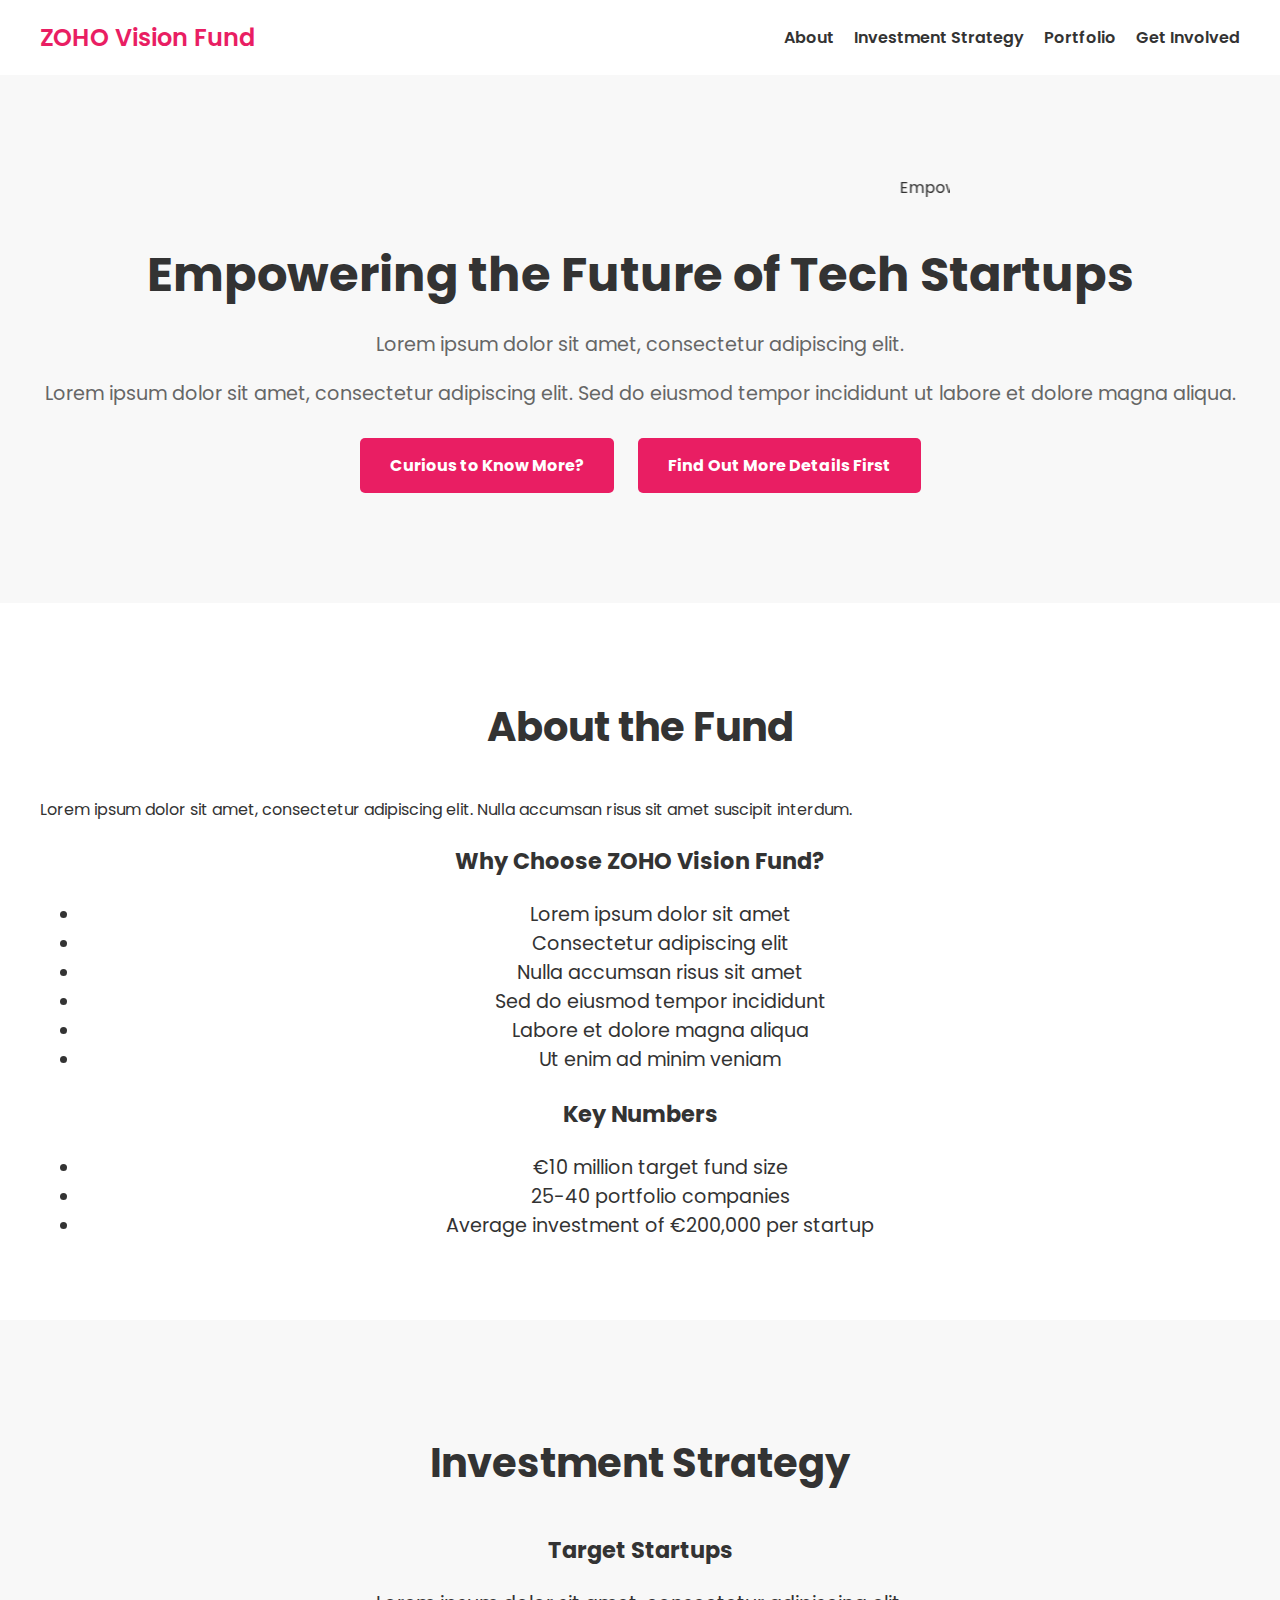
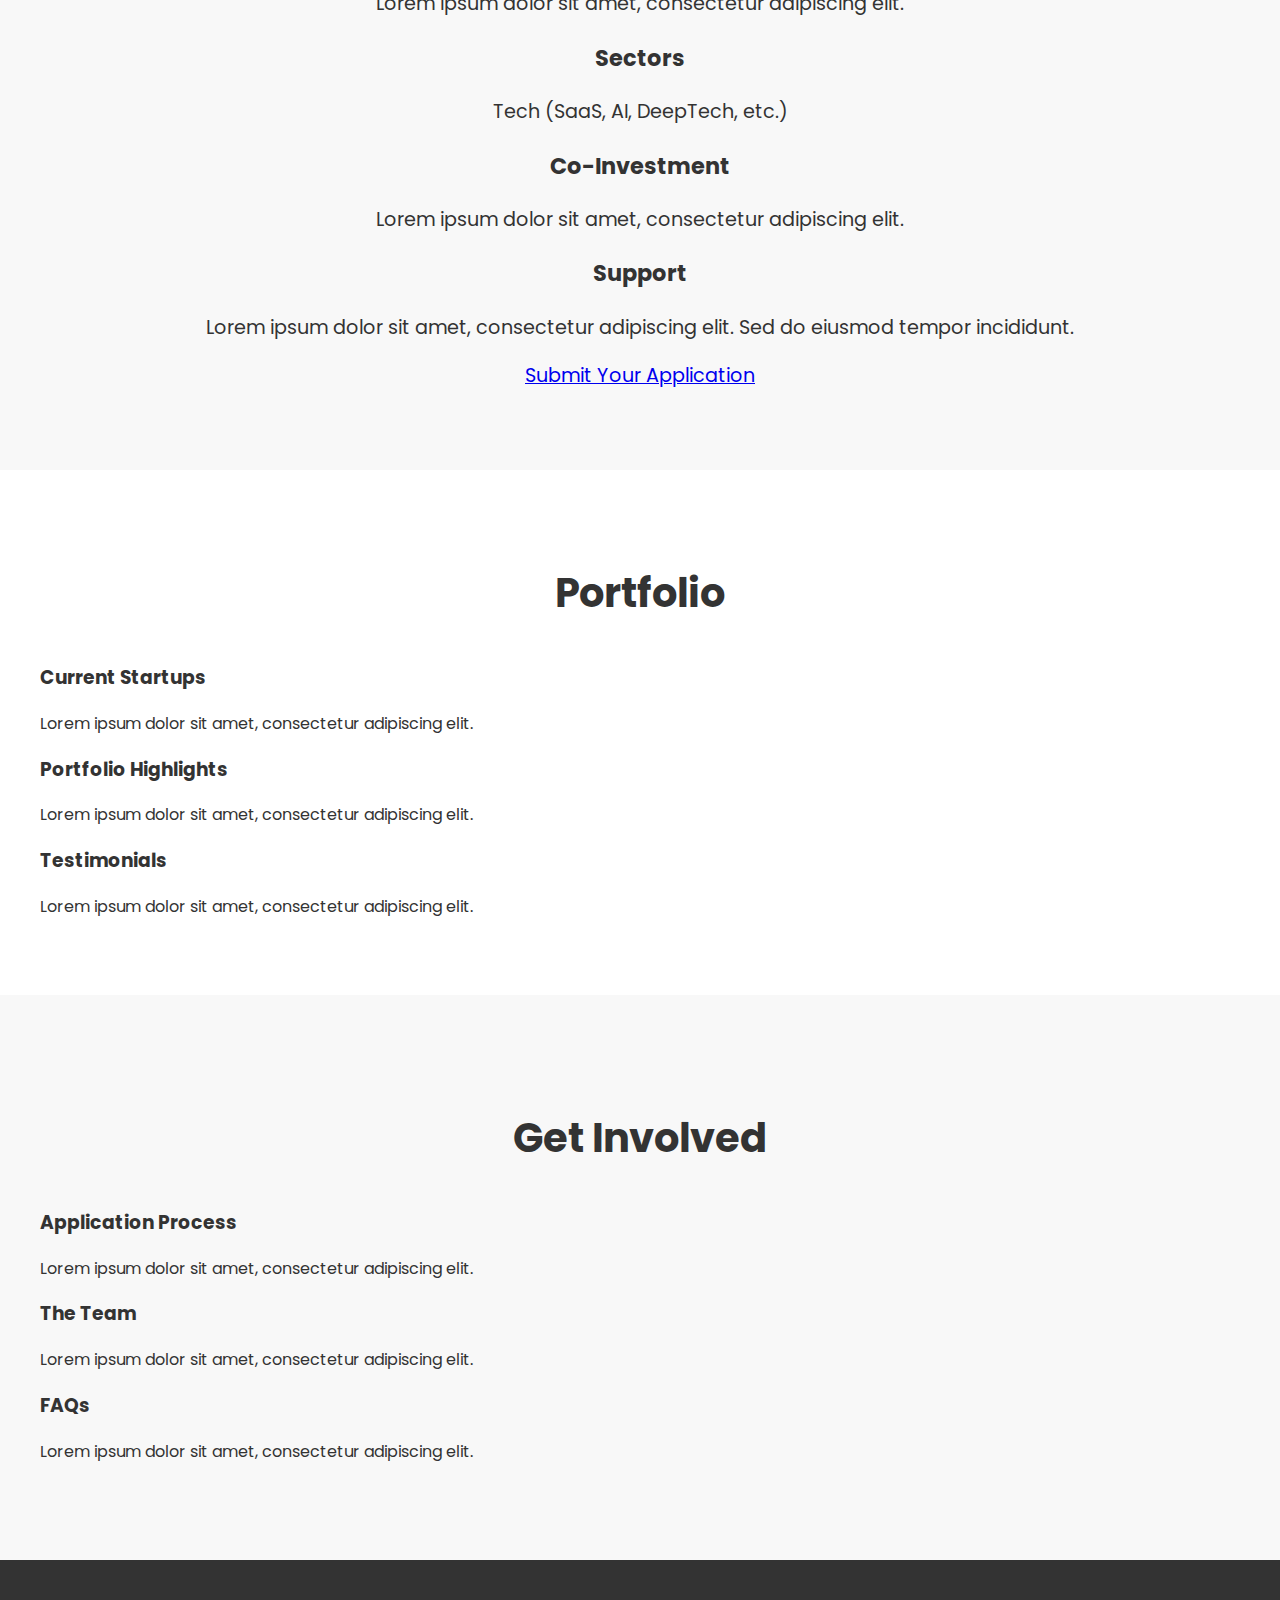
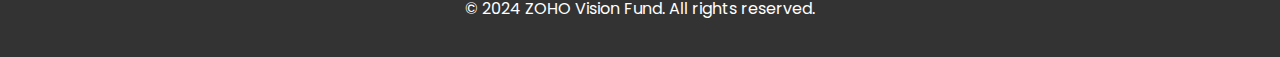
<file: index.html>
<!DOCTYPE html>
<html lang="en">
<head>
    <meta charset="UTF-8">
    <meta name="viewport" content="width=device-width, initial-scale=1.0">
    <title>ZOHO Vision Fund</title>
    <link href="https://fonts.googleapis.com/css2?family=Poppins:wght@400;600&display=swap" rel="stylesheet">
    <link rel="stylesheet" href="styles.css">
</head>
<body>
    <!-- Navbar -->
    <header>
        <nav>
            <div class="logo">
                <a href="#home">ZOHO Vision Fund</a>
            </div>
            <ul>
                <li><a href="#about">About</a></li>
                <li><a href="#strategy">Investment Strategy</a></li>
                <li><a href="#portfolio">Portfolio</a></li>
                <li><a href="#get-involved">Get Involved</a></li>
            </ul>
        </nav>
    </header>



    <!-- Homepage Section -->
    <section id="home" class="hero">
        <div class="hero-text">
            <marquee width="50%" id="GFG">
                Empowering the Future of Tech Startups with ZOHO Vision Fund | Co-Investing in Early-Stage Startups | Mentoring, Scaling, and Supporting Tech Visionaries
            </marquee>
            <h1>Empowering the Future of Tech Startups</h1>
            <p>Lorem ipsum dolor sit amet, consectetur adipiscing elit.</p>
            <p class="subtext">Lorem ipsum dolor sit amet, consectetur adipiscing elit. Sed do eiusmod tempor incididunt ut labore et dolore magna aliqua.</p>
            <div class="cta-buttons">
                <a href="#about" class="button">Curious to Know More?</a>
                <a href="#strategy" class="button">Find Out More Details First</a>
            </div>
        </div>
    </section>

    <!-- About the Fund Section -->
    <section id="about">
        <div class="container">
            <h2>About the Fund</h2>
            <p>Lorem ipsum dolor sit amet, consectetur adipiscing elit. Nulla accumsan risus sit amet suscipit interdum.</p>
            <div class="about-details">
                <h3>Why Choose ZOHO Vision Fund?</h3>
                <ul>
                    <li>Lorem ipsum dolor sit amet</li>
                    <li>Consectetur adipiscing elit</li>
                    <li>Nulla accumsan risus sit amet</li>
                    <li>Sed do eiusmod tempor incididunt</li>
                    <li>Labore et dolore magna aliqua</li>
                    <li>Ut enim ad minim veniam</li>
                </ul>
                <h3>Key Numbers</h3>
                <ul>
                    <li>€10 million target fund size</li>
                    <li>25-40 portfolio companies</li>
                    <li>Average investment of €200,000 per startup</li>
                </ul>
            </div>
        </div>
    </section>

    <!-- Investment Strategy Section -->
    <section id="strategy" class="highlight">
        <div class="container">
            <h2>Investment Strategy</h2>
            <div class="strategy-details">
                <h3>Target Startups</h3>
                <p>Lorem ipsum dolor sit amet, consectetur adipiscing elit.</p>
                <h3>Sectors</h3>
                <p>Tech (SaaS, AI, DeepTech, etc.)</p>
                <h3>Co-Investment</h3>
                <p>Lorem ipsum dolor sit amet, consectetur adipiscing elit.</p>
                <h3>Support</h3>
                <p>Lorem ipsum dolor sit amet, consectetur adipiscing elit. Sed do eiusmod tempor incididunt.</p>
                <a href="#get-involved" class="button">Submit Your Application</a>
            </div>
        </div>
    </section>

    <!-- Portfolio Section -->
    <section id="portfolio">
        <div class="container">
            <h2>Portfolio</h2>
            <h3>Current Startups</h3>
            <p>Lorem ipsum dolor sit amet, consectetur adipiscing elit.</p>
            <h3>Portfolio Highlights</h3>
            <p>Lorem ipsum dolor sit amet, consectetur adipiscing elit.</p>
            <h3>Testimonials</h3>
            <p>Lorem ipsum dolor sit amet, consectetur adipiscing elit.</p>
        </div>
    </section>

    <!-- Get Involved Section -->
    <section id="get-involved" class="highlight">
        <div class="container">
            <h2>Get Involved</h2>
            <h3>Application Process</h3>
            <p>Lorem ipsum dolor sit amet, consectetur adipiscing elit.</p>
            <h3>The Team</h3>
            <p>Lorem ipsum dolor sit amet, consectetur adipiscing elit.</p>
            <h3>FAQs</h3>
            <p>Lorem ipsum dolor sit amet, consectetur adipiscing elit.</p>
        </div>
    </section>

    <!-- Footer -->
    <footer>
        <p>© 2024 ZOHO Vision Fund. All rights reserved.</p>
    </footer>
</body>
</html>
</file>
<file: styles.css>
/* General styling */
body {
    font-family: 'Poppins', sans-serif;
    margin: 0;
    padding: 0;
    background-color: #ffffff;
    color: #333;
}

/* Navbar */
header {
    background-color: white;
    padding: 20px 40px;
    box-shadow: 0px 2px 5px rgba(0, 0, 0, 0.1);
}

nav {
    display: flex;
    justify-content: space-between;
    align-items: center;
}

nav .logo a {
    text-decoration: none;
    font-size: 1.5rem;
    font-weight: 600;
    color: #E91E63;
}

nav ul {
    list-style: none;
    margin: 0;
    padding: 0;
    display: flex;
}

nav ul li {
    margin-left: 20px;
}

nav ul li a {
    text-decoration: none;
    color: #333;
    font-weight: 600;
}

nav ul li a:hover {
    color: #E91E63;
}

/* Hero Section */
.hero {
    background-color: #f8f8f8;
    text-align: center;
    padding: 100px 20px;
}

.hero-text h1 {
    font-size: 3rem;
    margin-bottom: 10px;
    color: #333;
}

.hero-text p {
    font-size: 1.2rem;
    margin-bottom: 20px;
    color: #666;
}

.cta-buttons .button {
    background-color: #E91E63;
    color: white;
    padding: 15px 30px;
    text-decoration: none;
    border-radius: 5px;
    margin: 10px;
    font-weight: bold;
    display: inline-block;
}

.cta-buttons .button:hover {
    background-color: #d81b60;
}

/* Section Styling */
section {
    padding: 60px 20px;
}

h2 {
    text-align: center;
    font-size: 2.5rem;
    margin-bottom: 40px;
}

.container {
    max-width: 1200px;
    margin: 0 auto;
}

.about-details, .strategy-details {
    text-align: center;
    font-size: 1.2rem;
}

.highlight {
    background-color: #f8f8f8;
    padding: 80px 20px;
}

/* Footer */
footer {
    background-color: #333;
    color: white;
    text-align: center;
    padding: 20px 0;
}
</file>
